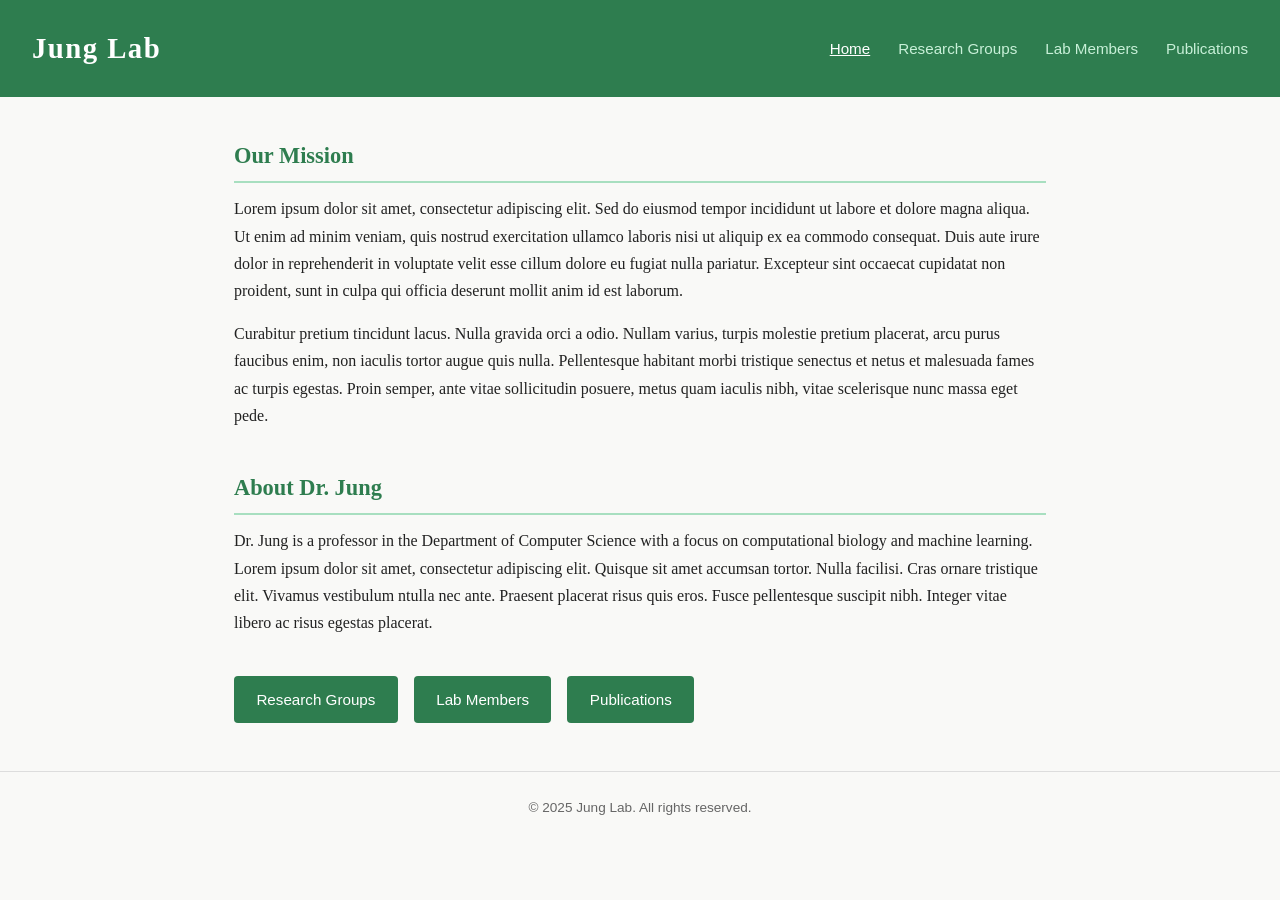
<file: index.html>
<!DOCTYPE html>
<html lang="en">
<head>
  <meta charset="UTF-8" />
  <meta name="viewport" content="width=device-width, initial-scale=1.0" />
  <title>Jung Lab</title>
  <link rel="stylesheet" href="style.css" />
</head>
<body>
  <header>
    <h1>Jung Lab</h1>
    <nav>
      <a href="index.html" class="active">Home</a>
      <a href="research.html">Research Groups</a>
      <a href="members.html">Lab Members</a>
      <a href="publications.html">Publications</a>
    </nav>
  </header>

  <main>
    <section class="hero">
      <h2>Our Mission</h2>
      <p>
        Lorem ipsum dolor sit amet, consectetur adipiscing elit. Sed do eiusmod tempor
        incididunt ut labore et dolore magna aliqua. Ut enim ad minim veniam, quis nostrud
        exercitation ullamco laboris nisi ut aliquip ex ea commodo consequat. Duis aute irure
        dolor in reprehenderit in voluptate velit esse cillum dolore eu fugiat nulla pariatur.
        Excepteur sint occaecat cupidatat non proident, sunt in culpa qui officia deserunt
        mollit anim id est laborum.
      </p>
      <p>
        Curabitur pretium tincidunt lacus. Nulla gravida orci a odio. Nullam varius, turpis
        molestie pretium placerat, arcu purus faucibus enim, non iaculis tortor augue quis
        nulla. Pellentesque habitant morbi tristique senectus et netus et malesuada fames ac
        turpis egestas. Proin semper, ante vitae sollicitudin posuere, metus quam iaculis
        nibh, vitae scelerisque nunc massa eget pede.
      </p>
    </section>

    <section class="bio">
      <h2>About Dr. Jung</h2>
      <p>
        Dr. Jung is a professor in the Department of Computer Science with a focus on
        computational biology and machine learning. Lorem ipsum dolor sit amet, consectetur
        adipiscing elit. Quisque sit amet accumsan tortor. Nulla facilisi. Cras ornare
        tristique elit. Vivamus vestibulum ntulla nec ante. Praesent placerat risus quis eros.
        Fusce pellentesque suscipit nibh. Integer vitae libero ac risus egestas placerat.
      </p>
    </section>

    <section class="nav-buttons">
      <a href="research.html" class="btn">Research Groups</a>
      <a href="members.html" class="btn">Lab Members</a>
      <a href="publications.html" class="btn">Publications</a>
    </section>
  </main>

  <footer>
    <p>&copy; 2025 Jung Lab. All rights reserved.</p>
  </footer>
  <script src="transition.js"></script>
</body>
</html>
</file>
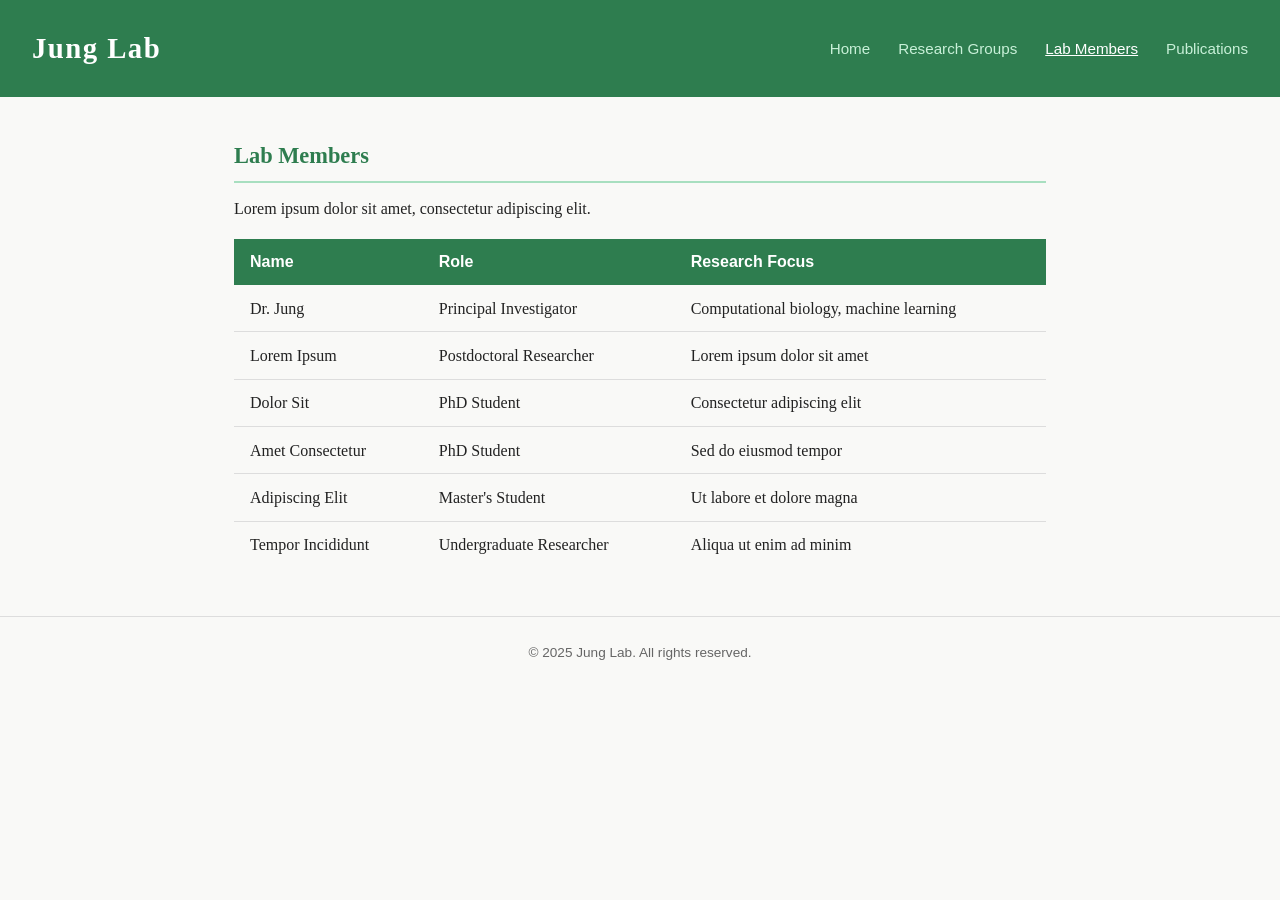
<file: members.html>
<!DOCTYPE html>
<html lang="en">
<head>
  <meta charset="UTF-8" />
  <meta name="viewport" content="width=device-width, initial-scale=1.0" />
  <title>Lab Members – Jung Lab</title>
  <link rel="stylesheet" href="style.css" />
</head>
<body>
  <header>
    <h1>Jung Lab</h1>
    <nav>
      <a href="index.html">Home</a>
      <a href="research.html">Research Groups</a>
      <a href="members.html" class="active">Lab Members</a>
      <a href="publications.html">Publications</a>
    </nav>
  </header>

  <main>
    <section>
      <h2>Lab Members</h2>
      <p>Lorem ipsum dolor sit amet, consectetur adipiscing elit.</p>

      <table>
        <thead>
          <tr>
            <th>Name</th>
            <th>Role</th>
            <th>Research Focus</th>
          </tr>
        </thead>
        <tbody>
          <tr>
            <td>Dr. Jung</td>
            <td>Principal Investigator</td>
            <td>Computational biology, machine learning</td>
          </tr>
          <tr>
            <td>Lorem Ipsum</td>
            <td>Postdoctoral Researcher</td>
            <td>Lorem ipsum dolor sit amet</td>
          </tr>
          <tr>
            <td>Dolor Sit</td>
            <td>PhD Student</td>
            <td>Consectetur adipiscing elit</td>
          </tr>
          <tr>
            <td>Amet Consectetur</td>
            <td>PhD Student</td>
            <td>Sed do eiusmod tempor</td>
          </tr>
          <tr>
            <td>Adipiscing Elit</td>
            <td>Master's Student</td>
            <td>Ut labore et dolore magna</td>
          </tr>
          <tr>
            <td>Tempor Incididunt</td>
            <td>Undergraduate Researcher</td>
            <td>Aliqua ut enim ad minim</td>
          </tr>
        </tbody>
      </table>
    </section>
  </main>

  <footer>
    <p>&copy; 2025 Jung Lab. All rights reserved.</p>
  </footer>
  <script src="transition.js"></script>
</body>
</html>
</file>
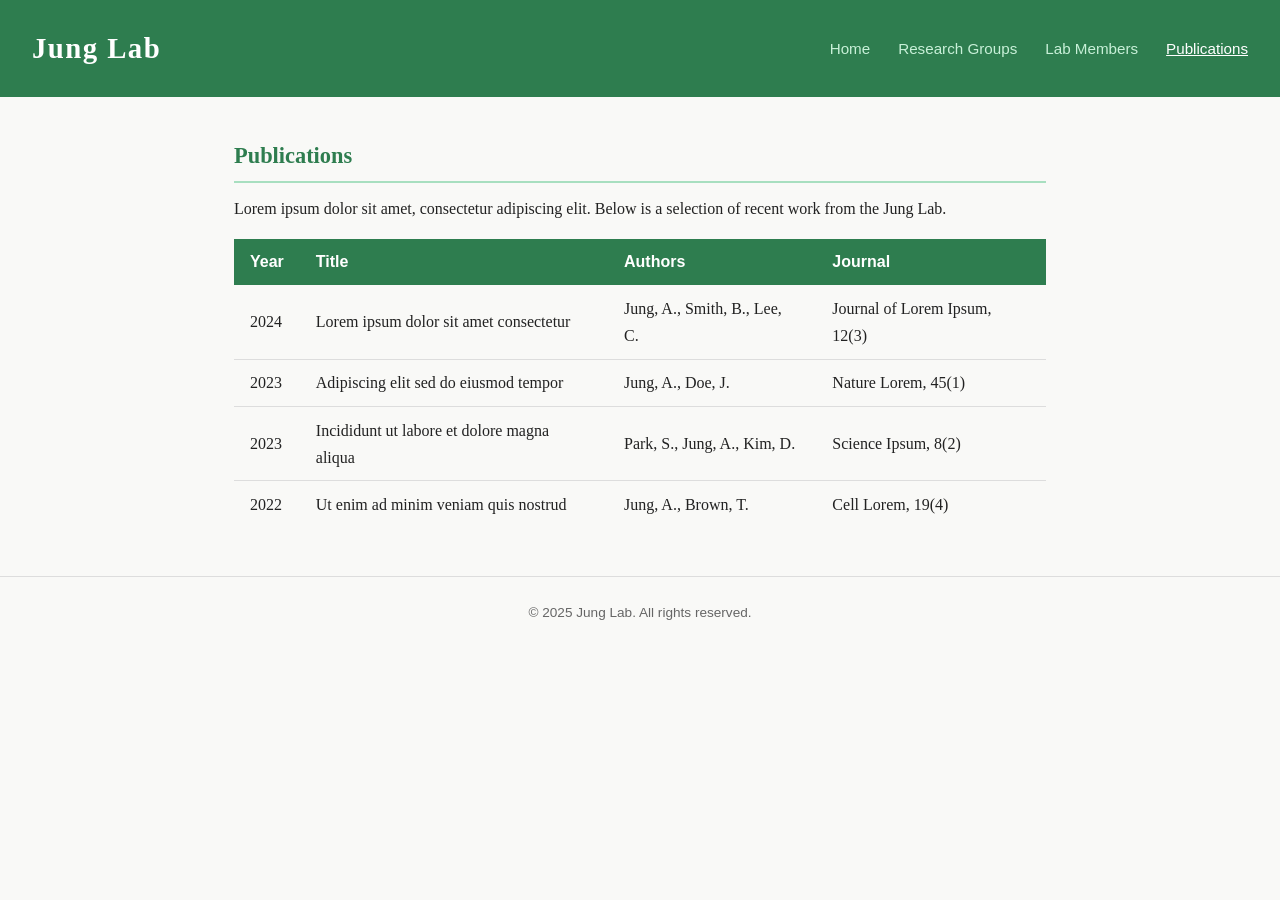
<file: publications.html>
<!DOCTYPE html>
<html lang="en">
<head>
  <meta charset="UTF-8" />
  <meta name="viewport" content="width=device-width, initial-scale=1.0" />
  <title>Publications – Jung Lab</title>
  <link rel="stylesheet" href="style.css" />
</head>
<body>
  <header>
    <h1>Jung Lab</h1>
    <nav>
      <a href="index.html">Home</a>
      <a href="research.html">Research Groups</a>
      <a href="members.html">Lab Members</a>
      <a href="publications.html" class="active">Publications</a>
    </nav>
  </header>

  <main>
    <section>
      <h2>Publications</h2>
      <p>
        Lorem ipsum dolor sit amet, consectetur adipiscing elit. Below is a selection of
        recent work from the Jung Lab.
      </p>

      <table>
        <thead>
          <tr>
            <th>Year</th>
            <th>Title</th>
            <th>Authors</th>
            <th>Journal</th>
          </tr>
        </thead>
        <tbody>
          <tr>
            <td>2024</td>
            <td>Lorem ipsum dolor sit amet consectetur</td>
            <td>Jung, A., Smith, B., Lee, C.</td>
            <td>Journal of Lorem Ipsum, 12(3)</td>
          </tr>
          <tr>
            <td>2023</td>
            <td>Adipiscing elit sed do eiusmod tempor</td>
            <td>Jung, A., Doe, J.</td>
            <td>Nature Lorem, 45(1)</td>
          </tr>
          <tr>
            <td>2023</td>
            <td>Incididunt ut labore et dolore magna aliqua</td>
            <td>Park, S., Jung, A., Kim, D.</td>
            <td>Science Ipsum, 8(2)</td>
          </tr>
          <tr>
            <td>2022</td>
            <td>Ut enim ad minim veniam quis nostrud</td>
            <td>Jung, A., Brown, T.</td>
            <td>Cell Lorem, 19(4)</td>
          </tr>
        </tbody>
      </table>
    </section>
  </main>

  <footer>
    <p>&copy; 2025 Jung Lab. All rights reserved.</p>
  </footer>
  <script src="transition.js"></script>
</body>
</html>
</file>
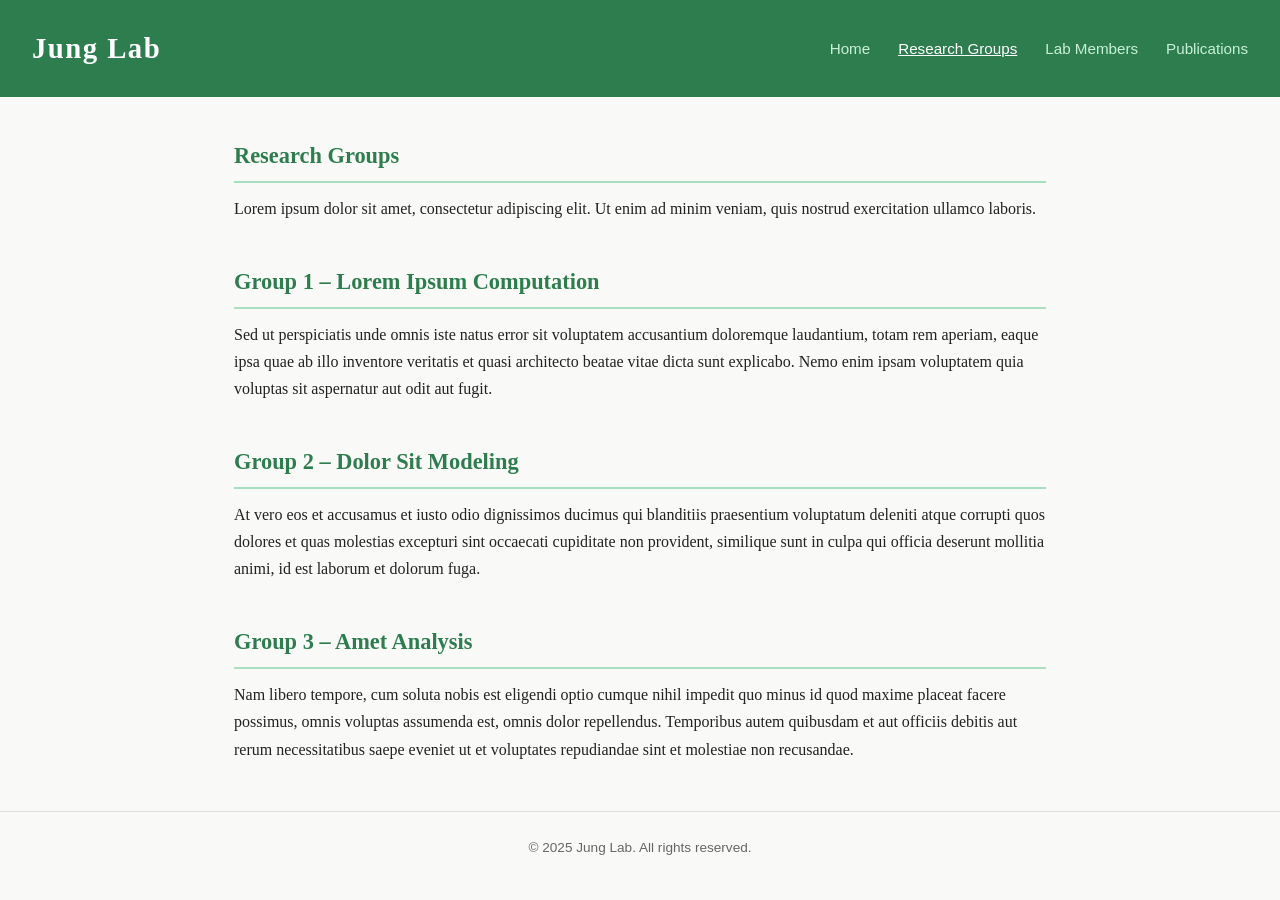
<file: research.html>
<!DOCTYPE html>
<html lang="en">
<head>
  <meta charset="UTF-8" />
  <meta name="viewport" content="width=device-width, initial-scale=1.0" />
  <title>Research Groups – Jung Lab</title>
  <link rel="stylesheet" href="style.css" />
</head>
<body>
  <header>
    <h1>Jung Lab</h1>
    <nav>
      <a href="index.html">Home</a>
      <a href="research.html" class="active">Research Groups</a>
      <a href="members.html">Lab Members</a>
      <a href="publications.html">Publications</a>
    </nav>
  </header>

  <main>
    <section>
      <h2>Research Groups</h2>
      <p>
        Lorem ipsum dolor sit amet, consectetur adipiscing elit. Ut enim ad minim veniam,
        quis nostrud exercitation ullamco laboris.
      </p>
    </section>

    <section>
      <h2>Group 1 – Lorem Ipsum Computation</h2>
      <p>
        Sed ut perspiciatis unde omnis iste natus error sit voluptatem accusantium doloremque
        laudantium, totam rem aperiam, eaque ipsa quae ab illo inventore veritatis et quasi
        architecto beatae vitae dicta sunt explicabo. Nemo enim ipsam voluptatem quia voluptas
        sit aspernatur aut odit aut fugit.
      </p>
    </section>

    <section>
      <h2>Group 2 – Dolor Sit Modeling</h2>
      <p>
        At vero eos et accusamus et iusto odio dignissimos ducimus qui blanditiis praesentium
        voluptatum deleniti atque corrupti quos dolores et quas molestias excepturi sint
        occaecati cupiditate non provident, similique sunt in culpa qui officia deserunt
        mollitia animi, id est laborum et dolorum fuga.
      </p>
    </section>

    <section>
      <h2>Group 3 – Amet Analysis</h2>
      <p>
        Nam libero tempore, cum soluta nobis est eligendi optio cumque nihil impedit quo
        minus id quod maxime placeat facere possimus, omnis voluptas assumenda est, omnis
        dolor repellendus. Temporibus autem quibusdam et aut officiis debitis aut rerum
        necessitatibus saepe eveniet ut et voluptates repudiandae sint et molestiae non
        recusandae.
      </p>
    </section>
  </main>

  <footer>
    <p>&copy; 2025 Jung Lab. All rights reserved.</p>
  </footer>
  <script src="transition.js"></script>
</body>
</html>
</file>
<file: style.css>
* {
  box-sizing: border-box;
  margin: 0;
  padding: 0;
}

body {
  font-family: Georgia, serif;
  color: #222;
  background: #f9f9f7;
  line-height: 1.7;
}

header {
  background: #2e7d4f;
  color: white;
  padding: 1.5rem 2rem;
  display: flex;
  align-items: center;
  justify-content: space-between;
  flex-wrap: wrap;
  gap: 1rem;
}

header h1 {
  font-size: 1.8rem;
  letter-spacing: 0.05em;
}

nav a {
  color: #c8f0d8;
  text-decoration: none;
  margin-left: 1.5rem;
  font-family: Arial, sans-serif;
  font-size: 0.95rem;
}

nav a:hover,
nav a.active {
  color: white;
  text-decoration: underline;
}

main {
  max-width: 860px;
  margin: 2.5rem auto;
  padding: 0 1.5rem;
}

section {
  margin-bottom: 2.5rem;
}

h2 {
  font-size: 1.4rem;
  color: #2e7d4f;
  margin-bottom: 0.75rem;
  border-bottom: 2px solid #a8dfc0;
  padding-bottom: 0.4rem;
}

p {
  margin-bottom: 1rem;
}

.nav-buttons {
  display: flex;
  gap: 1rem;
  flex-wrap: wrap;
  margin-top: 1rem;
}

.btn {
  display: inline-block;
  background: #2e7d4f;
  color: white;
  text-decoration: none;
  padding: 0.65rem 1.4rem;
  border-radius: 4px;
  font-family: Arial, sans-serif;
  font-size: 0.95rem;
  transition: background 0.2s;
}

.btn:hover {
  background: #3da366;
}

footer {
  text-align: center;
  padding: 1.5rem;
  font-family: Arial, sans-serif;
  font-size: 0.85rem;
  color: #666;
  border-top: 1px solid #ddd;
  margin-top: 3rem;
}

table {
  width: 100%;
  border-collapse: collapse;
  margin-top: 1rem;
}

th {
  background: #2e7d4f;
  color: white;
  padding: 0.6rem 1rem;
  text-align: left;
  font-family: Arial, sans-serif;
}

td {
  padding: 0.6rem 1rem;
  border-bottom: 1px solid #ddd;
}

tr:last-child td {
  border-bottom: none;
}


/* Page slide transition overlay */
#page-overlay {
  position: fixed;
  inset: 0;
  background: #2e7d4f;
  z-index: 9999;
  transform: translateX(0);
  transition: transform 0.4s cubic-bezier(0.77, 0, 0.18, 1);
}

#page-overlay.slide-out {
  transform: translateX(100%);
}

#page-overlay.slide-in {
  transform: translateX(-100%);
}
</file>
